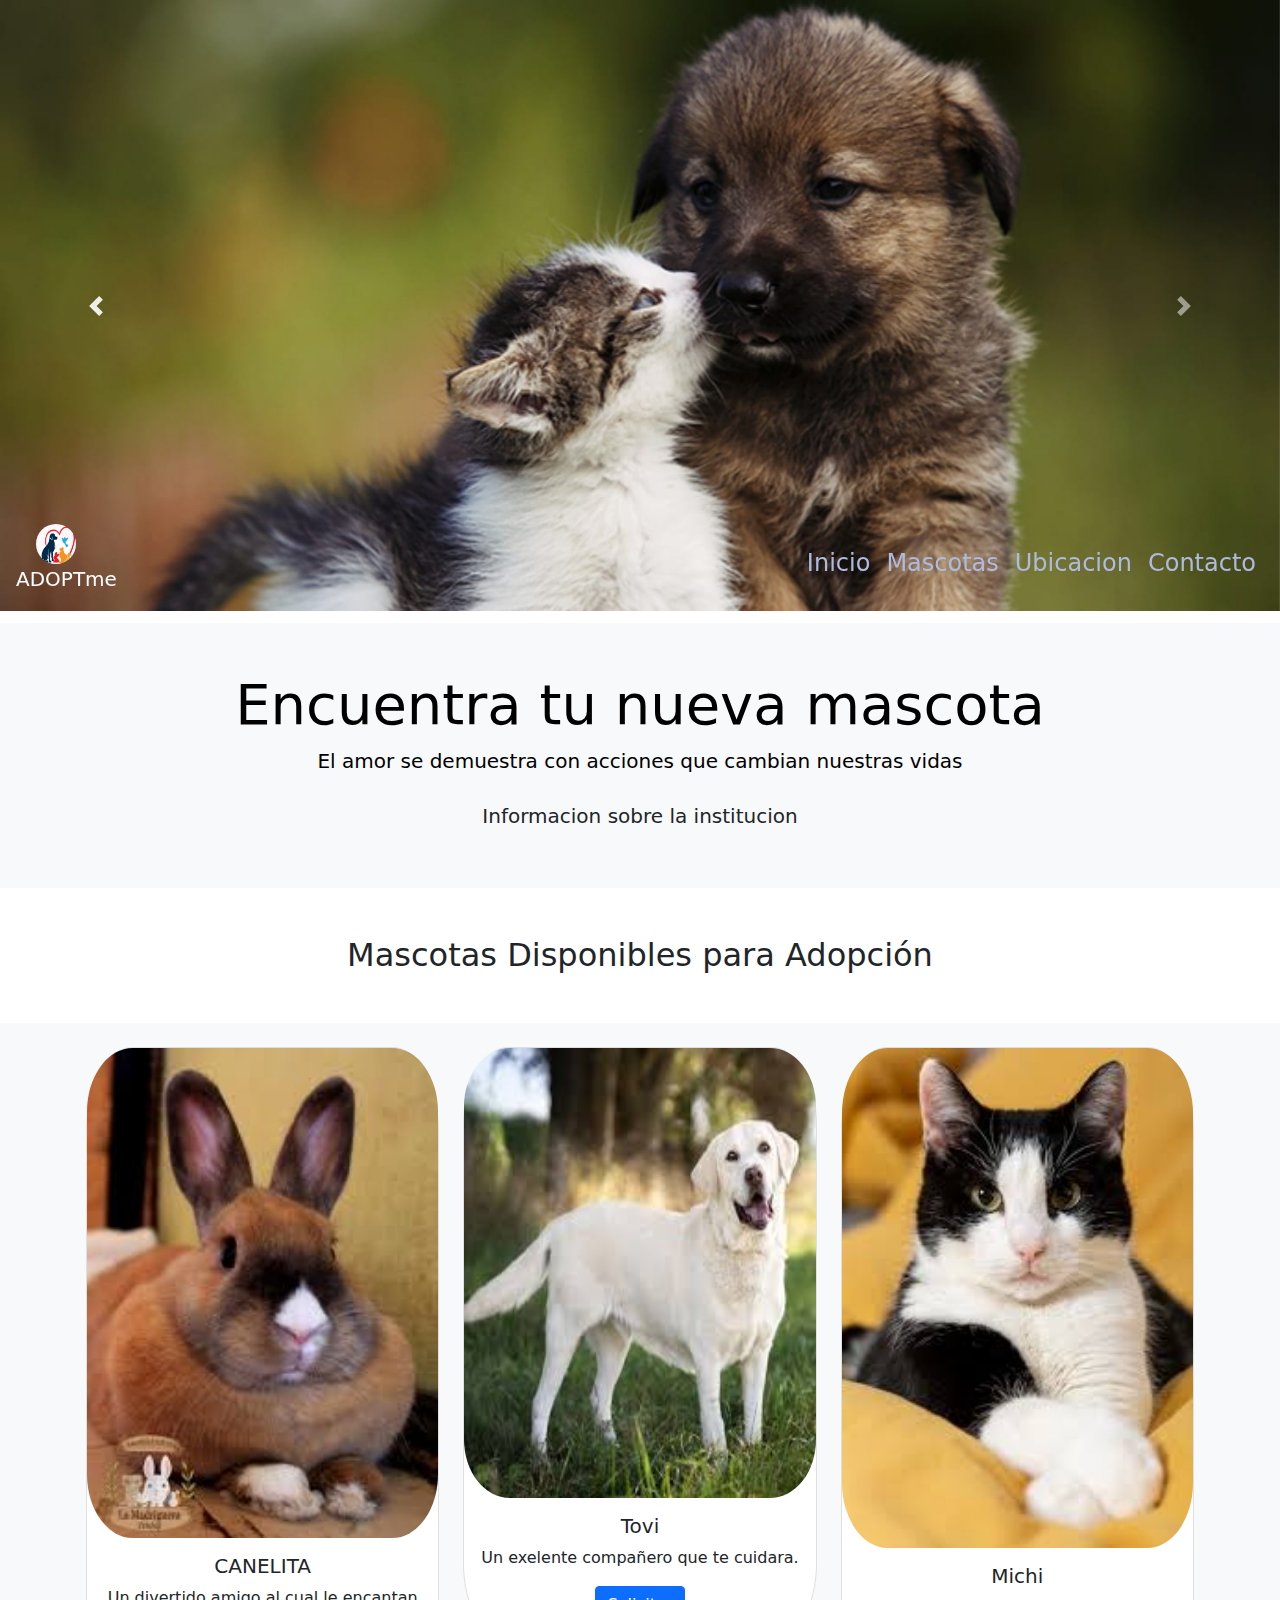
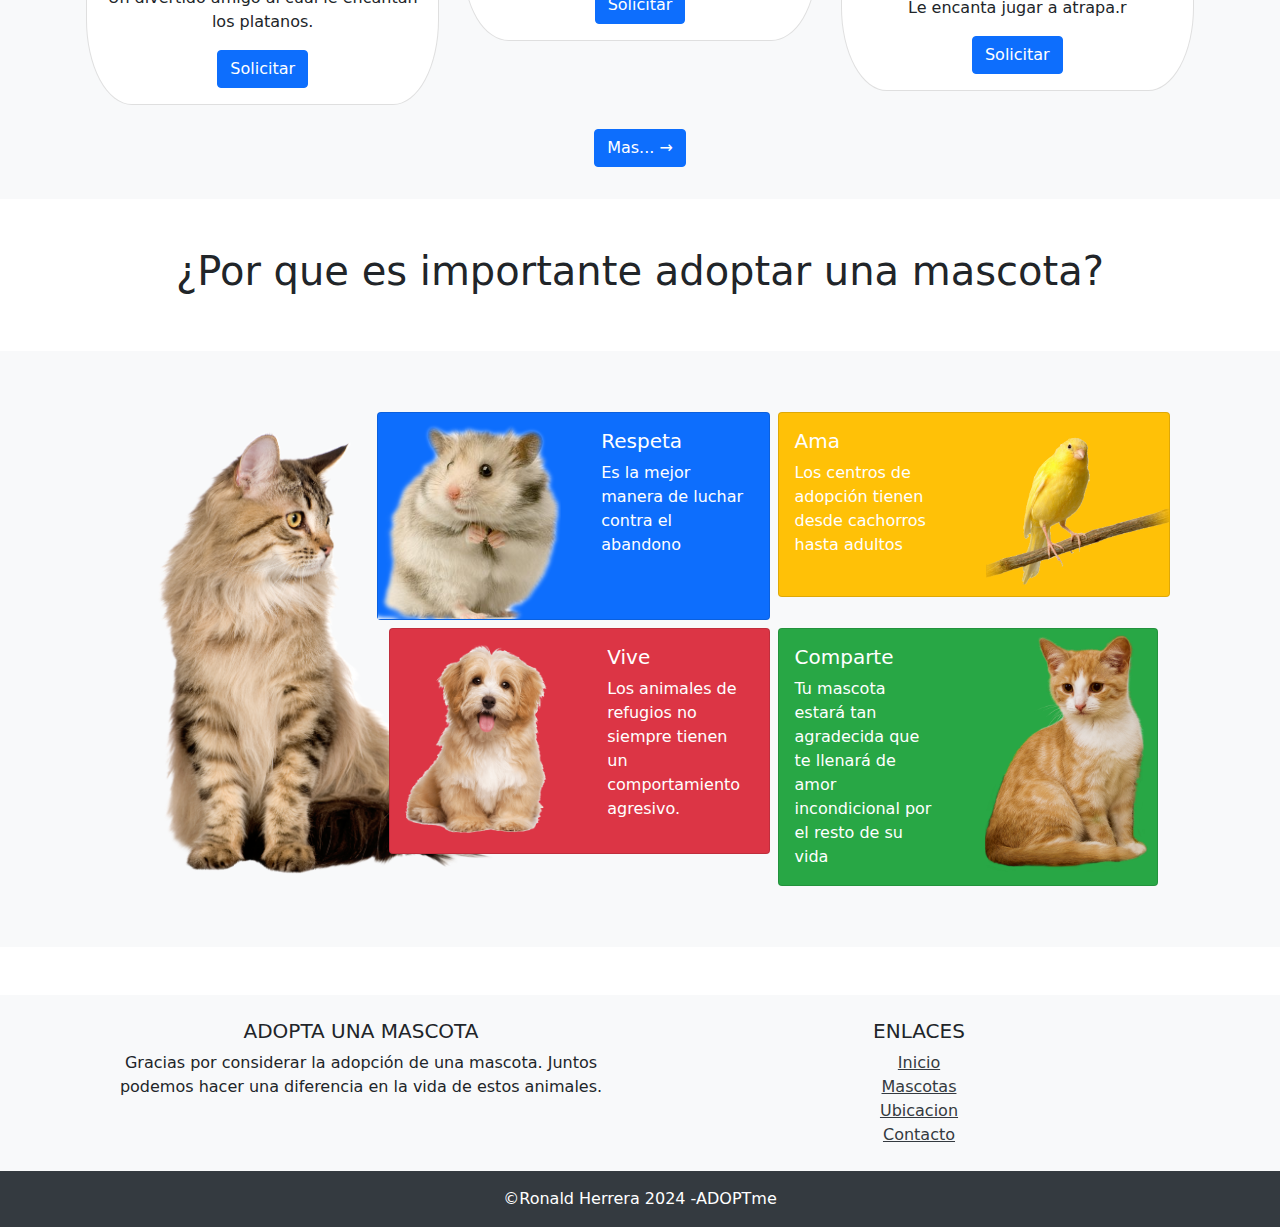
<file: index.html>
<!DOCTYPE html>
<html lang="en">
    <head>
        <meta charset="UTF-8">
        <meta name="viewport" content="width=device-width, initial-scale=1.0">
        <title>Document</title>
        <link href="https://cdn.jsdelivr.net/npm/bootstrap@5.3.3/dist/css/bootstrap.min.css" rel="stylesheet"
           integrity="sha384-QWTKZyjpPEjISv5WaRU9OFeRpok6YctnYmDr5pNlyT2bRjXh0JMhjY6hW+ALEwIH" crossorigin="anonymous">
        <link rel="stylesheet" href="https://cdn.jsdelivr.net/npm/bootstrap-icons@1.11.3/font/bootstrap-icons.min.css">
        <link rel="stylesheet" href="css/Style.css">
        <link rel="stylesheet" href="css/bootstrap.min.css" crossorigin="anonymous">
     </head>
<body>


<!-- Hero Section -->
<!--<div class="jumbotron text-center py-5 bg-primary text-white">
   <h1 class="display-4">Encuentra tu nueva mascota</h1>
   <p class="lead">Explora nuestras mascotas disponibles para adopción y dales un hogar amoroso.</p>
   <a class="btn btn-light btn-lg" href="#" role="button">Ver Mascotas</a>
</div>-->

<!--carousel-->

<div id="carouselExampleAutoplaying" class="carousel slide" data-bs-ride="carousel" >
   <div class="carousel-inner">
     <div class="carousel-item active">
       <img src="imagenes/troste1.jpg" class="d-block w-100" alt="...">
     </div>
     <div class="carousel-item">
       <img src="imagenes/troste2.jpg" class="d-block w-100" alt="...">
     </div>
     <div class="carousel-item">
       <img src="imagenes/troste3.jpg" class="d-block w-100" alt="...">
     </div>
   </div>
   <button class="carousel-control-prev" type="button" data-bs-target="#carouselExampleAutoplaying" data-bs-slide="prev">
     <span class="carousel-control-prev-icon" aria-hidden="true"></span>
     <span class="visually-hidden">Previous</span>
   </button>
   <button class="carousel-control-next" type="button" data-bs-target="#carouselExampleAutoplaying" data-bs-slide="next">
     <span class="carousel-control-next-icon" aria-hidden="true"></span>
     <span class="visually-hidden">Next</span>
   </button>
 </div>



 <!-- Navbar -->
  <!--<nav class="navbar navbar-expand-lg navbar-light bg-light" id="aa" >-->
   <nav class="navbar navbar-expand-lg navbar-light" id="aa" data-bs-theme="dark">
      <div class="container-fluid">
          <a class="navbar-brand" href="adoptme.html"><img src="imagenes/img1.jpg" style="height: 40px; width: 40px; margin-left: 20px; border-radius: 50%;" alt=""> <p style="color: white;">ADOPTme</p></a>
          <button class="navbar-toggler" type="button" data-bs-toggle="collapse" data-bs-target="#navbarNav" aria-controls="navbarNav" aria-expanded="false" aria-label="Toggle navigation">
              <span class="navbar-toggler-icon"></span>
          </button>
          <div class="collapse navbar-collapse " id="navbarNav">
              <ul class="navbar-nav ms-auto">
                  <li class="nav-item">
                      <a class="nav-link active" aria-current="page" href="#"><b><h4 style="color: rgb(174, 187, 223);">Inicio</h4></b></a>
                  </li>
                  <li class="nav-item">
                      <a class="nav-link" href="mascotas.html"><b><h4 style="color: rgb(174, 187, 223);">Mascotas</h4></b></a>
                  </li>
                  <li class="nav-item">
                      <a class="nav-link" href="#"><b><h4 style="color: rgb(174, 187, 223);">Ubicacion</h4></b></a>
                  </li>
                  <li class="nav-item">
                      <a class="nav-link" href="#"><b><h4 style="color: rgb(174, 187, 223);">Contacto</h4></b></a>
                  </li>
              </ul>
          </div>
      </div>
   </nav>

<!--<footer class="bg-light text-center text-lg-start mt-5">-->
   <div class="jumbotron text-center py-5 bg-light text-white" >
   <h1 class="display-4" style="color: black;">Encuentra tu nueva mascota</h1>
   <p class="lead" style="color: black;" >El amor se demuestra con acciones que cambian nuestras vidas</p>
   <a class="btn btn-light btn-lg" href="https://www.facebook.com/refugio.esperanza.bolivia/mentions?locale=es_LA" role="button">Informacion sobre la institucion</a>
</div>






<br>
<br>
<h2 class="text-center mb-4">Mascotas Disponibles para Adopción</h2>
<!-- Pets Section -->
<div style="width: 100%; height: auto;" class="bg-light">               
<div class="container mt-5 ">

   <br>
   <div class="row">
       <!-- Pet Card 1 -->
       <div class="col-md-4 mb-4"  >
           <div class="card" style="border-radius: 13%;">
               <img src="imagenes/canelita.jpg" style="border-radius: 13%;" class="card-img-top" alt="Mascota 1">
               <div class="card-body">
          <center>         <h5 class="card-title">CANELITA</h5>
                   <p class="card-text">Un divertido amigo al cual le encantan los platanos.</p>
                   <a href="#" class="btn btn-primary">Solicitar</a> </center>
               </div>
           </div>
       </div>
       <!-- Pet Card 2 -->
       <div class="col-md-4 mb-4">
           <div class="card" style="border-radius: 13%;">
               <img src="imagenes/shiva.jpg" height="450px" style="border-radius: 13%;" class="card-img-top" alt="Mascota 2">
               <div class="card-body">
           <center>        <h5 class="card-title">Tovi</h5>
                   <p class="card-text">Un exelente compañero que te cuidara.</p>
                   <a href="#" class="btn btn-primary">Solicitar</a> </center>
               </div>
           </div>
       </div>
       <!-- Pet Card 3 -->
       <div class="col-md-4 mb-4" >
           <div class="card" style="border-radius: 13%;">
               <img src="imagenes/michi.jpg" height="500px" style="border-radius: 13%;" class="card-img-top" alt="Mascota 3">
               <div class="card-body">
             <center>      <h5 class="card-title">Michi</h5>
                   <p class="card-text">Le encanta jugar a atrapa.r</p>
                   <a href="#" class="btn btn-primary">Solicitar</a> </center>
               </div>
           </div>
       </div>
   </div>
</div>

</div>























<div class="d-grid gap-2 bg-light" >
   <center><button class="btn btn-primary"  onclick="location.href='mascotas.html'" type="button">Mas... →</a></button></center><br>
 </div>

<br><br>
            <h3 class="text-center h1">¿Por que es importante adoptar una mascota?</h3>
            <br><br>
<!-- Adopt -->
<div id="play" class="bg-light">
    <div class="container-sm p-5 " >
        
       
        <div class="row justify-content-center align-items-center">
            <div class="col-3 d-none d-md-block">
                <img src="imagenes/fondo2.png" height="500px" class="2-100">
            </div>
            <div class="col-9">
                <div class="row justify-content-md-center">
                    <div class="col p-1">
                        <div class="card bg-primary text-white">
                            <div class="row">
                                <div class="col-md-6">
                                    <img src="imagenes/fondo5.png" class="w-100" alt="...">
                                </div>
                                <div class="col-md-6">
                                    <div class="card-body">
                                        <h5 class="card-title">Respeta</h5>
                                        <p class="card-text">Es la mejor manera de luchar contra el abandono</p>
                                    </div>
                                </div>
                            </div>
                        </div>
                    </div>
                    <div class="col p-1">
                        <div class="card bg-warning text-white">
                            <div class="row">
                                <div class="col-md-6">
                                    <div class="card-body">
                                        <h5 class="card-title">Ama</h5>
                                        <p class="card-text">Los centros de adopción tienen desde cachorros hasta adultos</p>
                                    </div>
                                </div>
                                <div class="col-md-6">
                                    <img src="imagenes/fondo4.png" class="w-100" alt="...">
                                </div>
                            </div>
                        </div>
                    </div>
                    <div class="row justify-content-md-center">
                        <div class="col p-1">
                            <div class="card bg-danger text-white">
                                <div class="row">
                                    <div class="col-md-6">
                                        <img src="imagenes/fondo3.png" class="w-100" alt="...">
                                    </div>
                                    <div class="col-md-6">
                                        <div class="card-body">
                                            <h5 class="card-title">Vive</h5>
                                            <p class="card-text">Los animales de refugios no siempre tienen un comportamiento agresivo.</p>
                                        </div>
                                    </div>
                                </div>
                            </div>
                        </div>
                        <div class="col p-1">
                            <div class="card bg-success text-white">
                                <div class="row">
                                    <div class="col-md-6">
                                        <div class="card-body">
                                            <h5 class="card-title">Comparte</h5>
                                            <p class="card-text"> Tu mascota estará tan agradecida que te llenará de amor incondicional por el resto de su vida</p>
                                        </div>
                                    </div>
                                    <div class="col-md-6">
                                        <img src="imagenes/fondo1.png"  height="250px" class="w-100" alt="...">
                                    </div>
                                </div>
                            </div>
                        </div>
                    </div>
                </div>
            </div>
        </div>
    </div>
</div>















<!-- Footer -->
<footer class="bg-light text-center text-lg-start mt-5">
   <div class="container p-4">
       <div class="row">
           <div class="col-lg-6 col-md-12 mb-4 mb-md-0">
               <h5 class="text-uppercase">Adopta una Mascota</h5>
               <p>Gracias por considerar la adopción de una mascota. Juntos podemos hacer una diferencia en la vida de estos animales.</p>
           </div>
           <div class="col-lg-6 col-md-12 mb-4 mb-md-0">
               <h5 class="text-uppercase">Enlaces</h5>
               <ul class="list-unstyled mb-0">
                   <li>
                       <a href="#" class="text-dark">Inicio</a>
                   </li>
                   <li>
                       <a href="mascotas.html" class="text-dark">Mascotas</a>
                   </li>
                   <li>
                       <a href="#" class="text-dark">Ubicacion</a>
                   </li>
                   <li>
                       <a href="http://wa.me/59174852665" class="text-dark">Contacto</a>
                   </li>
               </ul>
           </div>
       </div>
   </div>
   <div class="text-center p-3 bg-dark text-white">
       ©Ronald Herrera 2024 -ADOPTme
   </div>
</footer>




     
        



    
    <script src="https://cdn.jsdelivr.net/npm/bootstrap@5.3.3/dist/js/bootstrap.bundle.min.js"
      integrity="sha384-YvpcrYf0tY3lHB60NNkmXc5s9fDVZLESaAA55NDzOxhy9GkcIdslK1eN7N6jIeHz"
      crossorigin="anonymous"></script>
</body>
</html>
</file>
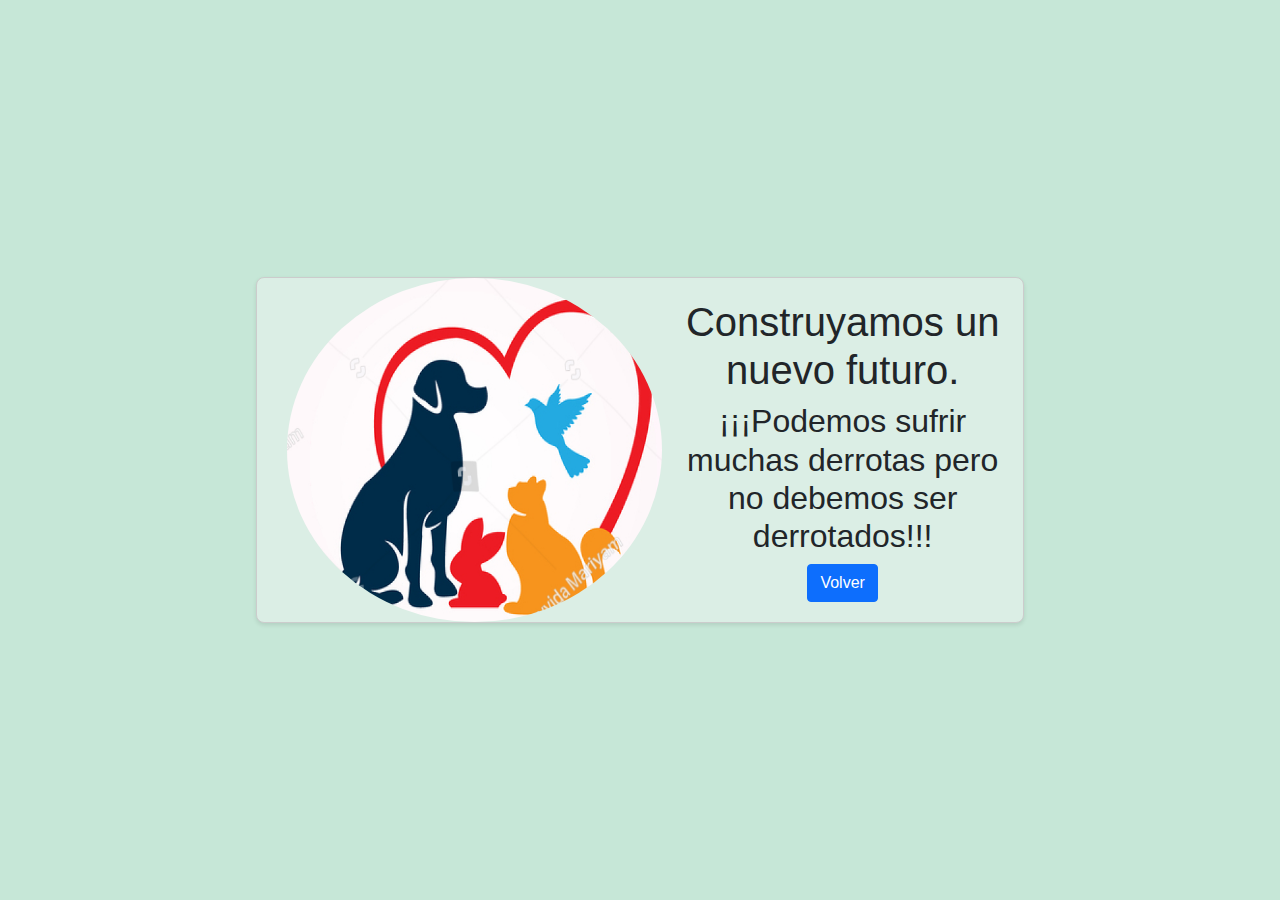
<file: adoptme.html>
<!DOCTYPE html>
<html lang="es">
<head>
    <meta charset="UTF-8">
    <meta name="viewport" content="width=device-width, initial-scale=1.0">
    <title>Carta con Imagen y Texto</title>
    <meta charset="UTF-8">
        <meta name="viewport" content="width=device-width, initial-scale=1.0">
        <title>Document</title>
        <link href="https://cdn.jsdelivr.net/npm/bootstrap@5.3.3/dist/css/bootstrap.min.css" rel="stylesheet"
           integrity="sha384-QWTKZyjpPEjISv5WaRU9OFeRpok6YctnYmDr5pNlyT2bRjXh0JMhjY6hW+ALEwIH" crossorigin="anonymous">
        <link rel="stylesheet" href="https://cdn.jsdelivr.net/npm/bootstrap-icons@1.11.3/font/bootstrap-icons.min.css">
        <link rel="stylesheet" href="css/Style.css">
        <link rel="stylesheet" href="css/bootstrap.min.css" crossorigin="anonymous">
    <style>
        body {
    font-family: Arial, sans-serif;
    margin: 0;
    padding: 0;
    display: flex;
    justify-content: center;
    align-items: center;
    height: 100vh;
    background-color: rgb(198, 231, 215);
}

.carta {
    display: flex;
    background-color: rgb(219, 238, 229);
    width: 60%;
    border: 1px solid #ccc;
    border-radius: 8px;
    overflow: hidden;
    box-shadow: 0 2px 4px rgba(0,0,0,0.1);
}

.carta-imagen {
    width: 49%;
    height: auto;
    border-radius: 50%;
    margin-left: 30px;
}

.carta-texto {
    padding: 20px;
    width: 49%;
}

@media (max-width: 768px) {
    .carta {
        flex-direction: column;
    }
    .carta-imagen, .carta-texto {
        width: 100%;
    }
}


    </style>
</head>
<body>
    <div class="carta">
        <img src="imagenes/img1.jpg"  alt="" class="carta-imagen">
        <div class="carta-texto">
            <center>    <h1>Construyamos un nuevo futuro.</h1>
          <h2>¡¡¡Podemos sufrir muchas derrotas pero no debemos ser derrotados!!!</h2><div class="d-grid gap-2 " style="background-color: rgb(219, 238, 229);" >
            <center><button class="btn btn-primary" onclick="location.href='index.html'" type="button">Volver</a></button></center>
          </div></center>
        </div>
    </div>
    

  <script src="https://cdn.jsdelivr.net/npm/bootstrap@5.3.3/dist/js/bootstrap.bundle.min.js"
      integrity="sha384-YvpcrYf0tY3lHB60NNkmXc5s9fDVZLESaAA55NDzOxhy9GkcIdslK1eN7N6jIeHz"
      crossorigin="anonymous"></script>
</body>
</html>
</file>
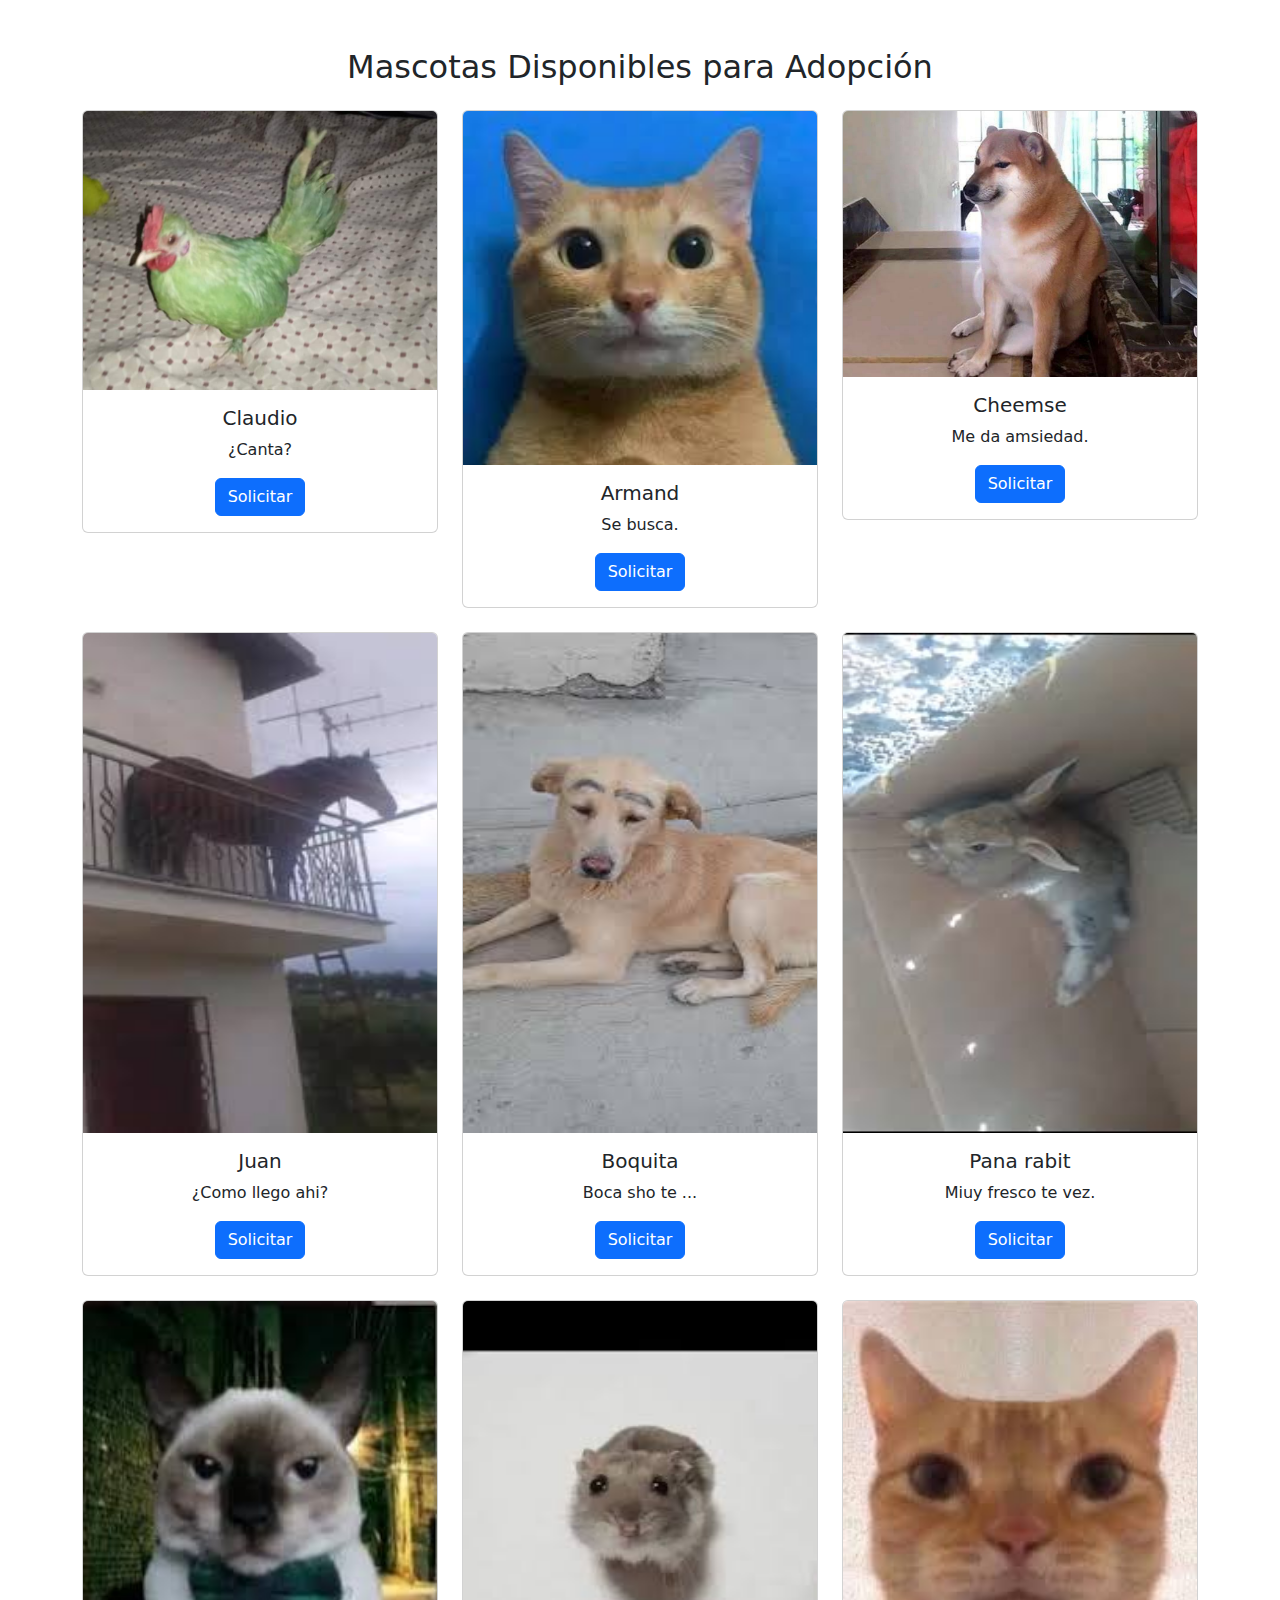
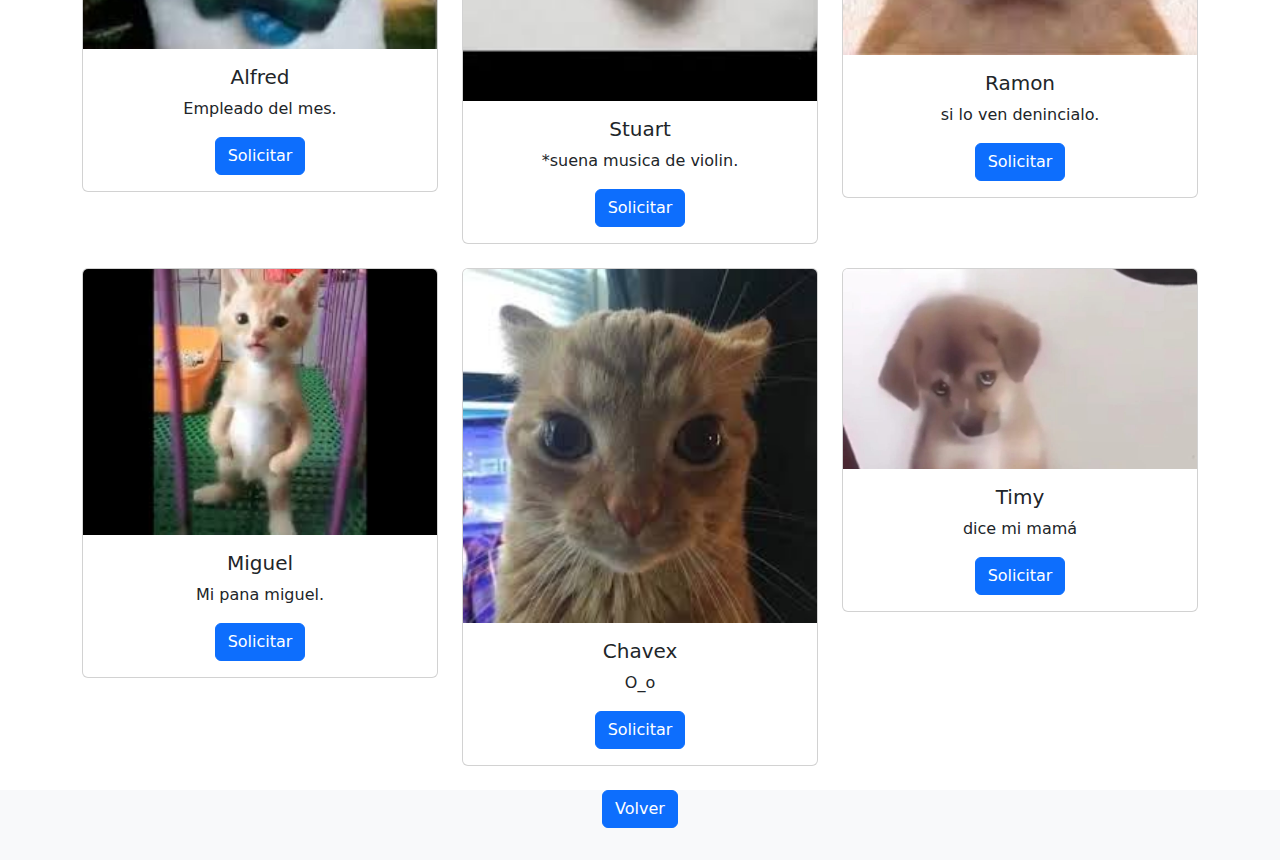
<file: mascotas.html>
<!DOCTYPE html>
<html>
  <head>
        <meta charset="UTF-8">
        <meta name="viewport" content="width=device-width, initial-scale=1.0">
        <title>Document</title>
        <link href="https://cdn.jsdelivr.net/npm/bootstrap@5.3.3/dist/css/bootstrap.min.css" rel="stylesheet"
           integrity="sha384-QWTKZyjpPEjISv5WaRU9OFeRpok6YctnYmDr5pNlyT2bRjXh0JMhjY6hW+ALEwIH" crossorigin="anonymous">
        <link rel="stylesheet" href="https://cdn.jsdelivr.net/npm/bootstrap-icons@1.11.3/font/bootstrap-icons.min.css">
        <link rel="stylesheet" href="css/Style.css">
     </head>

<body>
<div class="container mt-5">
   <h2 class="text-center mb-4">Mascotas Disponibles para Adopción</h2>
   <div class="row">
       <!-- Pet Card 1 -->
       <div class="col-md-4 mb-4">
           <div class="card">
               <img src="imagenes/adopt4.jpg" class="card-img-top" alt="Mascota 1">
               <div class="card-body">
           <center>        <h5 class="card-title">Claudio</h5>
                   <p class="card-text">¿Canta?</p>
                   <a href="#" class="btn btn-primary">Solicitar</a></center>
               </div>
           </div>
       </div>
       <!-- Pet Card 2 -->
       <div class="col-md-4 mb-4">
           <div class="card">
               <img src="imagenes/adopt7.jpg" class="card-img-top" alt="Mascota 2">
               <div class="card-body">
                <center>        <h5 class="card-title">Armand</h5>
                   <p class="card-text">Se busca.</p>
                   <a href="#" class="btn btn-primary">Solicitar</a></center>
               </div>
           </div>
       </div>
       <!-- Pet Card 3 -->
       <div class="col-md-4 mb-4">
           <div class="card">
               <img src="imagenes/adopt11.jpg" class="card-img-top" alt="Mascota 3">
               <div class="card-body">
                <center>                  <h5 class="card-title">Cheemse</h5>
                   <p class="card-text">Me da amsiedad.</p>
                   <a href="#" class="btn btn-primary">Solicitar</a></center>
               </div>
           </div>
       </div>
   </div>
   
   <div class="row">
     <!-- Pet Card 1 -->
     <div class="col-md-4 mb-4">
       <div class="card">
         <img src="imagenes/adopt5.jpg" height="500px" class="card-img-top" alt="Mascota 1">
         <div class="card-body">
            <center>       <h5 class="card-title">Juan</h5>
           <p class="card-text">¿Como llego ahi?</p>
           <a href="#" class="btn btn-primary">Solicitar</a></center>
         </div>
       </div>
     </div>
     <!-- Pet Card 2 -->
     <div class="col-md-4 mb-4">
       <div class="card">
         <img src="imagenes/adopt6.jpg" height="500px" class="card-img-top" alt="Mascota 2">
         <div class="card-body">
            <center>     <h5 class="card-title">Boquita</h5>
           <p class="card-text">Boca sho te ...</p>
           <a href="#" class="btn btn-primary">Solicitar</a></center>
         </div>
       </div>
     </div>
     <!-- Pet Card 3 -->
     <div class="col-md-4 mb-4">
       <div class="card">
         <img src="imagenes/adop10.jpg" height="500px" class="card-img-top" alt="Mascota 3">
         <div class="card-body">
            <center>    <h5 class="card-title">Pana rabit</h5>
           <p class="card-text">Miuy fresco te vez.</p>
           <a href="#" class="btn btn-primary">Solicitar</a></center>
         </div>
       </div>
     </div>
   </div>
   
   <div class="row">
       <!-- Pet Card 1 -->
       <div class="col-md-4 mb-4">
           <div class="card">
       <img src="imagenes/adopt1.jpg" class="card-img-top" alt="Mascota 1">
               <div class="card-body">
                <center>                 <h5 class="card-title">Alfred</h5>
                   <p class="card-text">Empleado del mes.</p>
                   <a href="#" class="btn btn-primary">Solicitar</a></center>
               </div>
           </div>
       </div>
       <!-- Pet Card 2 -->
       <div class="col-md-4 mb-4">
           <div class="card">
               <img src="imagenes/adopt2.jpg" height="400px" class="card-img-top" alt="Mascota 2">
               <div class="card-body">
                <center>          <h5 class="card-title">Stuart</h5>
                   <p class="card-text">*suena musica de violin.</p>
                   <a href="#" class="btn btn-primary">Solicitar</a></center>
               </div>
           </div>
       </div>
       <!-- Pet Card 3 -->
       <div class="col-md-4 mb-4">
           <div class="card">
             <img src="imagenes/adopt9.jpg" class="card-img-top" alt="Mascota 3">
               <div class="card-body">
                <center>          <h5 class="card-title">Ramon</h5>
                   <p class="card-text">si lo ven denincialo.</p>
                   <a href="#" class="btn btn-primary">Solicitar</a></center>
               </div>
           </div>
       </div>
   </div>

   <div class="row">
    <!-- Pet Card 1 -->
    <div class="col-md-4 mb-4">
        <div class="card">
    <img src="imagenes/miguel.jpg" class="card-img-top" alt="Mascota 1">
            <div class="card-body">
             <center>                 <h5 class="card-title">Miguel</h5>
                <p class="card-text">Mi pana miguel.</p>
                <a href="#" class="btn btn-primary">Solicitar</a></center>
            </div>
        </div>
    </div>
    <!-- Pet Card 2 -->
    <div class="col-md-4 mb-4">
        <div class="card">
            <img src="imagenes/adopt8.jpg"  class="card-img-top" alt="Mascota 2">
            <div class="card-body">
             <center>          <h5 class="card-title">Chavex</h5>
                <p class="card-text">O_o</p>
                <a href="#" class="btn btn-primary">Solicitar</a></center>
            </div>
        </div>
    </div>
    <!-- Pet Card 3 -->
    <div class="col-md-4 mb-4">
        <div class="card">
          <img src="imagenes/adopt12.jpg" class="card-img-top" alt="Mascota 3">
            <div class="card-body">
             <center>          <h5 class="card-title">Timy</h5>
                <p class="card-text">dice mi mamá</p>
                <a href="#" class="btn btn-primary">Solicitar</a></center>
            </div>
        </div>
    </div>
</div>
</div>


<div class="d-grid gap-2 bg-light" >
    <center><button class="btn btn-primary"  onclick="location.href='index.html'" type="button">Volver</a></button></center><br>
  </div>

  <script src="https://cdn.jsdelivr.net/npm/bootstrap@5.3.3/dist/js/bootstrap.bundle.min.js"
      integrity="sha384-YvpcrYf0tY3lHB60NNkmXc5s9fDVZLESaAA55NDzOxhy9GkcIdslK1eN7N6jIeHz"
      crossorigin="anonymous"></script>

</body>

</html>
</file>
<file: css/Style.css>
img{
    
    
   
}
#aa{
    z-index: 1;
    margin-top: -100px;
}
#navbarNav{
    z-index: 0;
}

#carouselExampleAutoplaying{
    
    z-index: 0;
}
</file>
